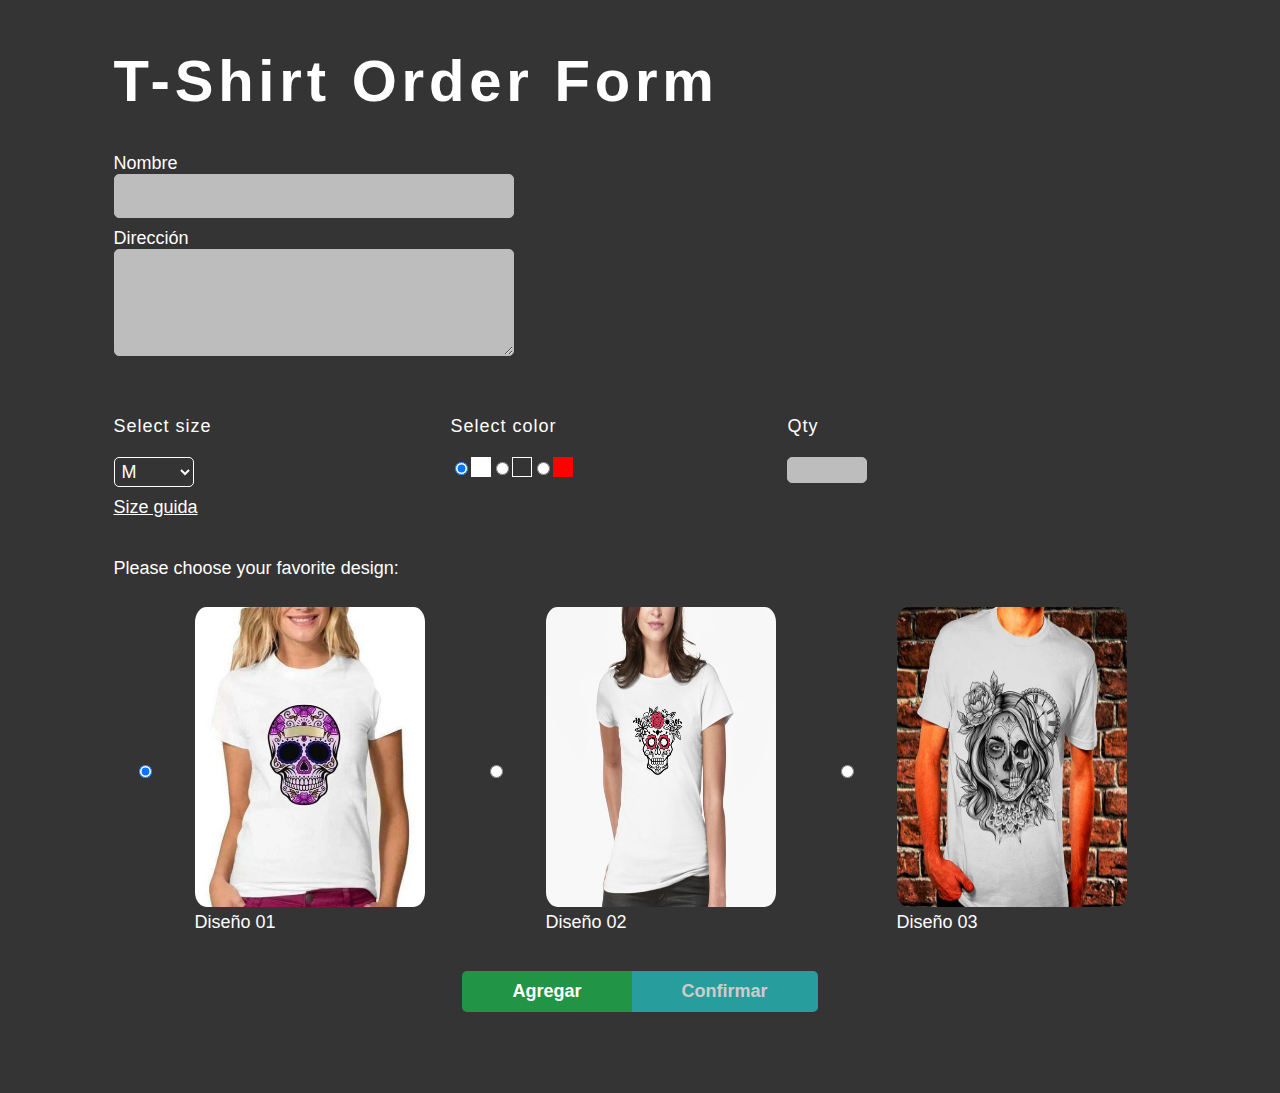
<file: index.html>
<!DOCTYPE html>
<html lang="en">
  <head>
    <meta charset="UTF-8" />
    <meta http-equiv="X-UA-Compatible" content="IE=edge" />
    <meta name="viewport" content="width=device-width, initial-scale=1.0" />
    <link rel="stylesheet" href="./css/style.css" />
    <link rel="stylesheet" href="./css/confirmation.css" />
    <title>T-Shirt Order Form</title>
  </head>
  <body>
    <div class="container--center">
      <div>
        <h1 class="titulo">T-Shirt Order Form</h1>
        <form class="container-form" id="formulario" action="">
          <div class="datosPersonales">
            <label for="nombre">Nombre</label>
            <input
              class="input datos"
              type="text"
              name="nombre"
              id="nombre"
              required
            />
            <label for="direccion">Dirección</label>
            <textarea
              class="input datos "
              name="direccion"
              id="direccion"
              cols="30"
              rows="4"
              required
            >
            </textarea>
            <!-- <input
            class="input datos"
            type="text"
            name="direccion"
            id="direccion"
            required
          /> -->
          </div>
          <div class="selectores">
            <div class="select">
              <label id="select_size" class="etiqueta" for="talla"
                >Select size</label
              >
              <select id="select_talla" class="selector  name="talla">
                <option value="M" selected>M</option>
                <option value="S">S</option>
                <option value="L">L</option>
                <option value="XL">XL</option>
              </select>
              <a href="#">Size guida</a>
            </div>
            <div class="select">
              <label class="etiqueta" for="colores">Select color</label>
              <div class="colores">
                <input
                  type="radio"
                  checked
                  name="colores"
                  value="Blanco"
                  id="blanco"
                />
                <div class="color blanco"></div>
                <input type="radio" name="colores" value="Negro" id="negro" />
                <div class="color negro"></div>
                <input type="radio" name="colores" value="Rojo" id="rojo" />
                <div class="color rojo"></div>
              </div>
            </div>
            <div class="select">
              <label class="etiqueta" for="cantidad">Qty</label>
              <input
                id="cantidad"
                class="input"
                min="1"
                max="100"
                type="number"
                name="cantidad"
                required
              />
            </div>
          </div>
          <label class="poleras" for="design"
            >Please choose your favorite design:</label
          >
          <div class="design">
              <label  class="imagenes" >
                  <input
                  id="polera1"
                  type="radio"
                  name="polera"
                  value="Diseño 01"
                  checked
                />
                <figure>
                  <img
                    src="./assets/D_NQ_NP_759468-MLC41068457603_032020-W.jpg"
                    alt="polera"
                  />
                  <figcaption>Diseño 01</figcaption>
                </figure>
              </label>
              <label class="imagenes">
                <input
                id="polera2"
                type="radio"
                name="polera"
                value="Diseño 02"
              />
              <figure>
                <img
                  src="./assets/D_NQ_NP_859699-MLC48030578919_102021-W.jpg"
                  alt="polera"
                />
                <figcaption>Diseño 02</figcaption>
              </figure>
              </label>
              <label class="imagenes" >
                <input
                id="polera3"
                type="radio"
                name="polera"
                value="Diseño 03"
              />
              <figure>
                <img
                  src="./assets/Polera-Catrina-Time-Blanca.jpg"
                  alt="polera"
                />
                <figcaption>Diseño 03</figcaption>
              </figure>
              </label>
          </div>
          <div class="container--center">
            <button class="btn--agregar" id="agregarProducto">Agregar</button>
            <input
              class="button btn--confirmar disabled"
              type="submit"
              value="Confirmar"
              onclick=""
              disabled
            />
          </div>
          
        </form>
      </div>
    </div>

    <!-- Confirmation -->
    <div id="confirmation" class="confirmation container--center hidden">
      <form class="box" action="" method="get">
        <div class="box--55 margin-auto">
          <h1 class="text--bold text--center">THANK YOU FOR YOUR ORDER!</h1>
        </div>

        <p class="text--m text--300 text--center">
          We'll send confirmation email once your order has shipped.
        </p>
        <hr />
        <section class="data--person">
          <div>
            <h2>Order Number:</h2>
            <p id="numOrder">000000000</p>
            <h2>Name:</h2>
            <p id="name">xxxxxxxxxxx</p>
          </div>
          <div>
            <h2>Order Date:</h2>
            <p id="date">00-00-0000</p>
          </div>
          <div>
            <h2>Delivery Details:</h2>
            <p id="direction">
              Lorem ipsum dolor sit amet consectetur adipisicing elit.
              Repudiandae ullam doloribus distinctio! Eveniet sapiente labore
              dolores! Commodi possimus voluptatem odio officiis quo hic modi
              veniam illum, excepturi id, magnam recusandae.
            </p>
          </div>
        </section>
        <hr />
        <section class="data--order">
          <h2>Order Summary:</h2>
          <div id="dataTable" class="data--order__table">
            <h2>Size:</h2>
            <h2>shirt design</h2>
            <h2 class="color-gray">color</h2>
            <h2 class="color-gray">QTY</h2>
            <h2>Price C/U</h2>
            <h2>Subtotal</h2>

            <!-- <p id="size">x:</p>
            <p id="design">xxxxxxx</p>
            <p id="color">xxxxx</p>
            <p id="quantity">0</p>
            <p id="price">$0.00</p> -->
          </div>
        </section>
        <hr />
        <section class="data--cost">
          <div class="data--cost__subtotal">
            <h2>Subtotal:</h2>
            <p>£ 0.00</p>
            <h2>Discount:</h2>
            <p>£ 0.00</p>
            <h2>Tax:</h2>
            <p>£ 0.00</p>
            <h2>Shipping:</h2>
            <p>£ 0.00</p>
          </div>
          <div class="data--cost__total">
            <h2>Total:</h2>
            <p id="total">£ 0.00</p>
          </div>
        </section>
        <section class="data--terms">
          <div class="box--80 margin-auto">
            <p class="text--m">
              You may cancel an order within approximately one hour after
              placing it by visiting your order details page . After that hour
              has passed it is not possible to cancel .
              <a class="text--bold" href="#">Visit this FAQ</a> for details .
              Please note that Blurb does not offer returns or refunds for ebook
              or PDF orders . If you have any questions please contact our
              <a class="text--bold" href="#">customer support team</a> .
            </p>
            <div class="text--center data--terms__conditions">
              <label>
                <input type="checkbox" name="terminos" required />
                ¿Aceptas términos y condiciones?
              </label>
            </div>
          </div>
        </section>
        <div class="container--center">
          <button class="btn--enviar" id="enviar" onclick="end()" type="submit">
            SEND
          </button>
        </div>
      </form>
    </div>
    <script src="./js/funciones.js"></script>
  </body>
</html>
</file>
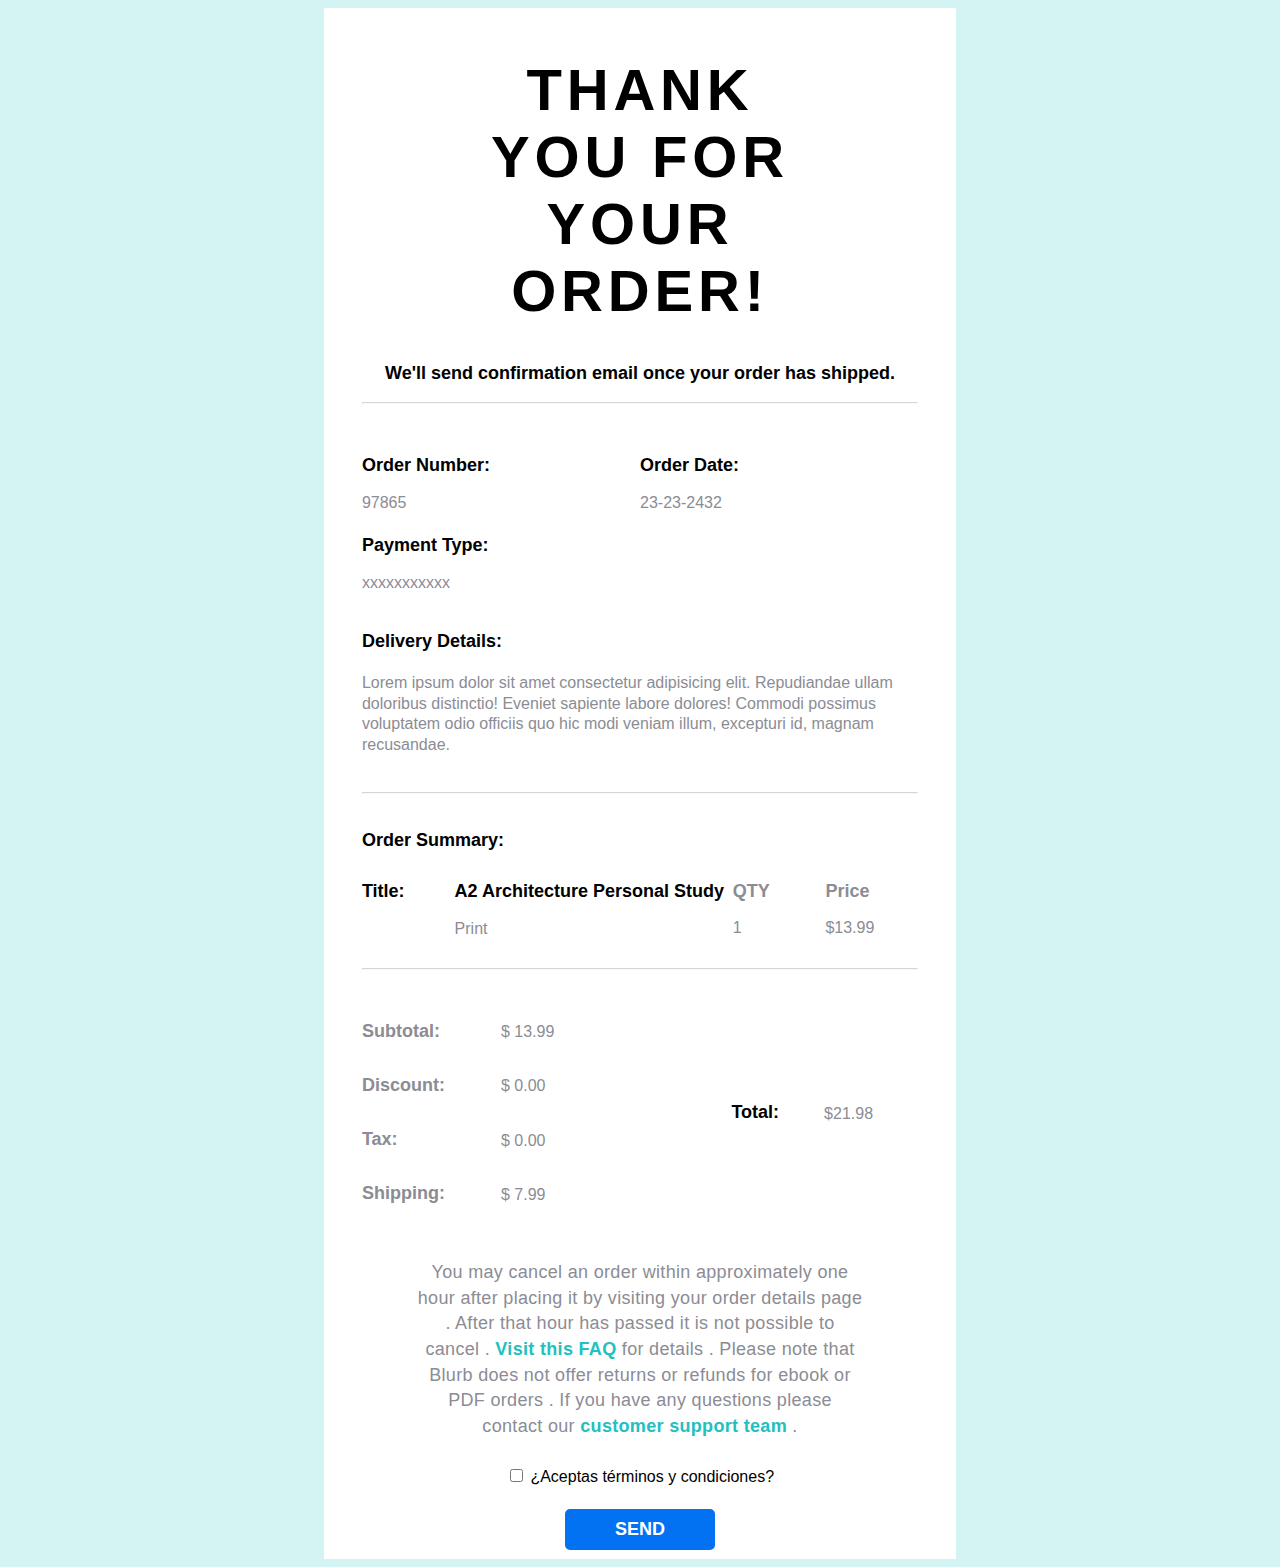
<file: confirmatio.html>
<!DOCTYPE html>
<html lang="en">
  <head>
    <meta charset="UTF-8" />
    <meta http-equiv="X-UA-Compatible" content="IE=edge" />
    <meta name="viewport" content="width=device-width, initial-scale=1.0" />
    <title>Confirmation</title>
    <link rel="stylesheet" href="style.css" />
  </head>
  <body class="container--center">
    <form class="box" action="">
      <div class="box--55 margin-auto">
        <h1 class="text--bold text--center">THANK YOU FOR YOUR ORDER!</h1>
      </div>

      <p class="text--m text--300 text--center">
        We'll send confirmation email once your order has shipped.
      </p>
      <hr />
      <section class="data--person">
        <div>
          <h2>Order Number:</h2>
          <p>97865</p>
          <h2>Payment Type:</h2>
          <p>xxxxxxxxxxx</p>
        </div>
        <div>
          <h2>Order Date:</h2>
          <p>23-23-2432</p>
        </div>
        <div>
          <h2>Delivery Details:</h2>
          <p>
            Lorem ipsum dolor sit amet consectetur adipisicing elit. Repudiandae
            ullam doloribus distinctio! Eveniet sapiente labore dolores! Commodi
            possimus voluptatem odio officiis quo hic modi veniam illum,
            excepturi id, magnam recusandae.
          </p>
        </div>
      </section>
      <hr />
      <section class="data--order">
        <h2>Order Summary:</h2>
        <div id="dataTable" class="data--order__table">
          <div>
            <h2>Title:</h2>
          </div>
          <div>
            <h2>A2 Architecture Personal Study</h2>
            <p>Print</p>
          </div>
          <div>
            <h2 class="color-gray">QTY</h2>
            <p>1</p>
          </div>
          <div>
            <h2 class="color-gray">Price</h2>
            <p>$13.99</p>
          </div>
        </div>
      </section>
      <hr />
      <section class="data--cost">
        <div class="data--cost__subtotal">
          <h2>Subtotal:</h2>
          <p>$ 13.99</p>
          <h2>Discount:</h2>
          <p>$ 0.00</p>
          <h2>Tax:</h2>
          <p>$ 0.00</p>
          <h2>Shipping:</h2>
          <p>$ 7.99</p>
        </div>
        <div class="data--cost__total">
          <h2>Total:</h2>
          <p>$21.98</p>
        </div>
      </section>
      <section class="data--terms">
        <div class="box--80 margin-auto">
          <p class="text--m">
            You may cancel an order within approximately one hour after placing
            it by visiting your order details page . After that hour has passed
            it is not possible to cancel .
            <a class="text--bold" href="#">Visit this FAQ</a> for details .
            Please note that Blurb does not offer returns or refunds for ebook
            or PDF orders . If you have any questions please contact our
            <a class="text--bold" href="#">customer support team</a> .
          </p>
          <div class="text--center data--terms__conditions">
            <label>
              <input type="checkbox" name="terminos" required />
              ¿Aceptas términos y condiciones?
            </label>
          </div>
        </div>
      </section>
      <div class="container--center">
        <button type="submit">SEND</button>
      </div>
    </form>
  </body>
</html>
</file>
<file: css/style.css>
/*Variables*/
:root {
  --black-color: #343434;
  --white-color: #ffffff;
  --grey-color: #bdbdbd;
  --grey-color-boton: #8d8d8d;
  --brown-color-boton: #722a2a;
  --red-color: #ff0000;
  --font-size: 14px;
  --font-size-m: 22px;
  --font-size-l: 30px;
  --font-size-xl: 52px;
  --font-size-xxl: 75px;
  --mobile-font-size-m: 18px;
  --mobile-font-size-l: 22px;
  --mobile-font-size-xl: 32px;
  --mobile-font-size-xxl: 44px;
}

/*Genéricos*/
body {
  display: flex;
  flex-direction: column;
  align-items: center;
  background-color: var(--black-color);
  color: var(--white-color);
  font-family: "Proxima nova", sans-serif;
}
.etiqueta {
  letter-spacing: 1px;
  padding-bottom: 20px;
}
textarea {
  font-family: inherit;
}
/*Cuerpo*/
.container-form {
  /* width: 80%; */
  padding: 0 0 7%;
}
.container-form * {
  font-size: var(--font-size-m);
}
.datosPersonales {
  display: flex;
  flex-direction: column;
  margin-bottom: 10px;
}
.input.datos {
  margin-bottom: 10px;
}
.selectores {
  display: grid;
  width: 80%;
  grid-template-columns: 20% 20% 20%;
  justify-content: space-between;
  column-gap: 40px;
}
.select {
  display: flex;
  flex-direction: column;
  padding: 40px 0px;
}
.select a {
  color: var(--white-color);
  padding-top: 10px;
}
.selector {
  width: 80px;
  background-color: var(--black-color);
  color: var(--white-color);
  border: 1.5px solid var(--white-color);
  border-radius: 5px;
  padding: 3px;
}
.input {
  background-color: var(--grey-color);
  color: var(--black-color);
  border: 1.5px solid var(--grey-color);
  border-radius: 5px;
  padding: 1% 2%;
}
.datos {
  width: 400px;
}
#cantidad {
  width: 80px;
}
.colores {
  display: flex;
  flex-direction: row;
}
.color {
  width: 20px;
  height: 20px;
}
.blanco {
  background-color: var(--white-color);
  border: 1px solid var(--white-color);
}
.negro {
  background-color: var(--black-color);
  border: 1px solid var(--white-color);
}
.rojo {
  background-color: var(--red-color);
  border: 1px solid var(--red-color);
}
.poleras {
  display: inline-block;
  padding-bottom: 10px;
}
.design {
  display: flex;

  flex-wrap: wrap;
}
.design img {
  width: 230px;
  height: 300px;
  border-radius: 5%;
}
.imagenes {
  display: flex;
  align-items: center;
  margin-left: 20px;
  margin-bottom: 20px;
}

@media only screen and (max-width: 768px) {
  .design {
    justify-content: center;
  }
  .selectores {
    display: flex;
    flex-direction: column;
    align-items: center;
  }
}
</file>
<file: css/confirmation.css>
:root {
  --color-link: #23c0c0;
  --color-white: #ffffff;
  --color-gray: #8b8c94;
  --color-blue: #0372f2;
  --font-size: 14px;
  --font-size-m: 18px;
  --font-size-l: 27px;
  --font-size-xl: 42px;
  --font-size-xxl: 58px;
  --mobile-font-size-m: 16px;
  --mobile-font-size-l: 20px;
  --mobile-font-size-xl: 32px;
  --mobile-font-size-xxl: 32px;
}
/*GLOBAL*/
html {
  box-sizing: border-box;
}
*,
*::after,
*::before {
  box-sizing: inherit;
}
body {
  font-family: Roboto, sans-serif;
}
.confirmation {
  position: absolute;
  z-index: 10;
  background-color: #071f1fb3;
  color: var(--black-color);
}
.container--center {
  display: flex;
  justify-content: center;
}
.hidden {
  display: none;
}
.box {
  max-width: 50%;
  padding: 1vh 3% 1vh;
  background-color: var(--color-white);
  margin-bottom: 15vh;
}
.box--55 {
  max-width: 55%;
}
.box--80 {
  max-width: 80%;
}
.margin-auto {
  margin: auto;
}
h1 {
  font-size: var(--font-size-xxl);
  letter-spacing: 0.3rem;
}

h2 {
  font-size: var(--font-size-m);
}
hr {
  /* border: 1px solid var(--color-gray); */
  opacity: 40%;
  margin-bottom: 4vh;
}
.text--m {
  font-size: var(--font-size-m);
}
.text--l {
  font-size: var(--font-size-l);
}
.text--xxl {
  font-size: var(--font-size-xxl);
}
.text--center {
  text-align: center;
}
.text--bold {
  font-weight: bold;
}
.text--center {
  text-align: center;
}
.text--300 {
  font-weight: bold;
}
.color-gray {
  color: var(--color-gray);
}
button,
.button {
  padding: 10px 50px 10px;
  border-radius: 5px;
  border-style: none;
  color: var(--color-white);
  font-weight: 700;
  font-size: var(--font-size-m);
}
button:hover {
  cursor: pointer;
  opacity: 85%;
}
.button:hover {
  cursor: pointer;
}
.btn--agregar {
  background-color: #229445;
  border-top-right-radius: 0;
  border-bottom-right-radius: 0;
}
.btn--confirmar {
  border-top-left-radius: 0;
  border-bottom-left-radius: 0;
}

.btn--confirmar,
.btn--enviar {
  background-color: #0075ff;
}
.btn--agregar:hover {
  background-color: #1c7935;
}
.btn--confirmar:hover,
.btn--enviar:hover {
  background-color: #005fd2;
}

.disabled {
  background-color: var(--color-link);
  opacity: 75%;
}
.disabled:hover {
  background-color: var(--color-link);
  cursor: auto;
}

/*SECTION GLOBAL*/
section p {
  color: var(--color-gray);
  padding: 1% 0 2%;
}

/*SECTION PERSON*/
.data--person {
  display: flex;
  flex-wrap: wrap;
  justify-content: space-between;
}
.data--person > div {
  flex-basis: 200px;
  flex-grow: 1;
  margin-bottom: 3%;
}
.data--person p {
  margin: 0;
  line-height: 1.3rem;
}

/*SECTION TABLE*/
.data--order__table {
  display: grid;
  grid-template-columns:
    minmax(min-content, 1fr)
    minmax(min-content, 2fr)
    minmax(min-content, 1fr)
    minmax(min-content, 1fr)
    minmax(min-content, 1fr)
    minmax(min-content, 1fr);
  /* grid-template-columns: repeat(auto-fit, minmax(200px, 1fr)); */
  column-gap: 2wh;
  grid-auto-flow: 150px;
}

/*DATA COST*/
.data--cost {
  display: flex;
  flex-wrap: wrap;
  justify-content: space-between;
  align-items: center;
  margin-bottom: 6%;
}
.data--cost > div {
  flex-basis: 200px;
  flex-grow: 1;
}
.data--cost__subtotal {
  display: grid;
  grid-template-columns: 1fr 1fr;
  color: var(--color-gray);
}
.data--cost__subtotal p {
  text-align: left;
}
.data--cost__total h2 {
  text-align: right;
}
.data--cost__total p {
  text-align: center;
}
.data--cost__total {
  display: grid;
  grid-template-columns: 1fr 1fr;
}

/*DATA TERMS*/
.data--terms p {
  letter-spacing: 0.02rem;
  line-height: 1.6rem;
  text-align: center;
}
.data--terms a {
  text-decoration: none;
  color: var(--color-link);
}
.data--terms__conditions {
  margin-bottom: 5%;
}

/*@MEDIA*/

@media only screen and (max-width: 925px) {
  .data--cost__subtotal h2 {
    text-align: center;
  }
  .data--cost__subtotal p {
    text-align: center;
  }
  .data--cost__total p {
    text-align: center;
  }
  .data--terms p {
    text-align: justify;
  }
}

@media only screen and (max-width: 768px) {
  h1 {
    font-size: var(--mobile-font-size-xl);
  }
  h2 {
    font-size: var(--mobile-font-size-m);
  }
  .box {
    max-width: 85%;
  }
}
</file>
<file: style.css>
:root {
  --color-link: #23c0c0;
  --color-white: #ffffff;
  --color-gray: #8b8c94;
  --color-blue: #0372f2;
  --font-size: 14px;
  --font-size-m: 18px;
  --font-size-l: 27px;
  --font-size-xl: 42px;
  --font-size-xxl: 58px;
  --mobile-font-size-m: 16px;
  --mobile-font-size-l: 20px;
  --mobile-font-size-xl: 32px;
  --mobile-font-size-xxl: 32px;
}
/*GLOBAL*/
html {
  box-sizing: border-box;
}
*,
*::after,
*::before {
  box-sizing: inherit;
}
body {
  font-family: Roboto, sans-serif;
  background-color: #23c0c032;
}
.container--center {
  display: flex;
  justify-content: center;
}
.box {
  max-width: 50%;
  padding: 1vh 3% 1vh;
  background-color: var(--color-white);
}
.box--55 {
  max-width: 55%;
}
.box--80 {
  max-width: 80%;
}
.margin-auto {
  margin: auto;
}
h1 {
  font-size: var(--font-size-xxl);
  letter-spacing: 0.3rem;
}

h2 {
  font-size: var(--font-size-m);
}
hr {
  /* border: 1px solid var(--color-gray); */
  opacity: 40%;
  margin-bottom: 4vh;
}
.text--m {
  font-size: var(--font-size-m);
}
.text--l {
  font-size: var(--font-size-l);
}
.text--xxl {
  font-size: var(--font-size-xxl);
}
.text--center {
  text-align: center;
}
.text--bold {
  font-weight: bold;
}
.text--center {
  text-align: center;
}
.text--300 {
  font-weight: bold;
}
.color-gray {
  color: var(--color-gray);
}
button {
  padding: 10px 50px 10px;
  border-radius: 5px;
  border-style: none;
  background-color: var(--color-blue);
  color: var(--color-white);
  font-weight: 700;
  font-size: var(--font-size-m);
}
button:hover {
  cursor: pointer;
  opacity: 85%;
}
/*SECTION GLOBAL*/
section p {
  color: var(--color-gray);
  padding: 1% 0 2%;
}

/*SECTION PERSON*/
.data--person {
  display: flex;
  flex-wrap: wrap;
  justify-content: space-between;
}
.data--person > div {
  flex-basis: 200px;
  flex-grow: 1;
  margin-bottom: 3%;
}
.data--person p {
  margin: 0;
  line-height: 1.3rem;
}

/*SECTION TABLE*/
.data--order__table {
  display: grid;
  grid-template-columns:
    minmax(min-content, 1fr)
    minmax(min-content, 3fr)
    minmax(min-content, 1fr)
    minmax(min-content, 1fr);
  /* grid-template-columns: repeat(auto-fit, minmax(200px, 1fr)); */
  column-gap: 2wh;
  grid-auto-flow: 150px;
}

/*DATA COST*/
.data--cost {
  display: flex;
  flex-wrap: wrap;
  justify-content: space-between;
  align-items: center;
  margin-bottom: 6%;
}
.data--cost > div {
  flex-basis: 200px;
  flex-grow: 1;
}
.data--cost__subtotal {
  display: grid;
  grid-template-columns: 1fr 1fr;
  color: var(--color-gray);
}
.data--cost__subtotal p {
  text-align: left;
}
.data--cost__total h2 {
  text-align: right;
}
.data--cost__total p {
  text-align: center;
}
.data--cost__total {
  display: grid;
  grid-template-columns: 1fr 1fr;
}
/*DATA TERMS*/
.data--terms p {
  letter-spacing: 0.02rem;
  line-height: 1.6rem;
  text-align: center;
}
.data--terms a {
  text-decoration: none;
  color: var(--color-link);
}
.data--terms__conditions {
  margin-bottom: 5%;
}

/*@MEDIA*/

@media only screen and (max-width: 925px) {
  .data--cost__subtotal h2 {
    text-align: center;
  }
  .data--cost__subtotal p {
    text-align: center;
  }
  .data--cost__total p {
    text-align: center;
  }
  .data--terms p {
    text-align: justify;
  }
}

@media only screen and (max-width: 768px) {
  h1 {
    font-size: var(--mobile-font-size-xl);
  }
  h2 {
    font-size: var(--mobile-font-size-m);
  }
  .box {
    max-width: 85%;
  }
}

/* TABLET IPAD PRO
@media only screen and (min-width: 768px) and (max-width: 1200px) {
  .box {
    max-width: 75%;
  }
} */
</file>
